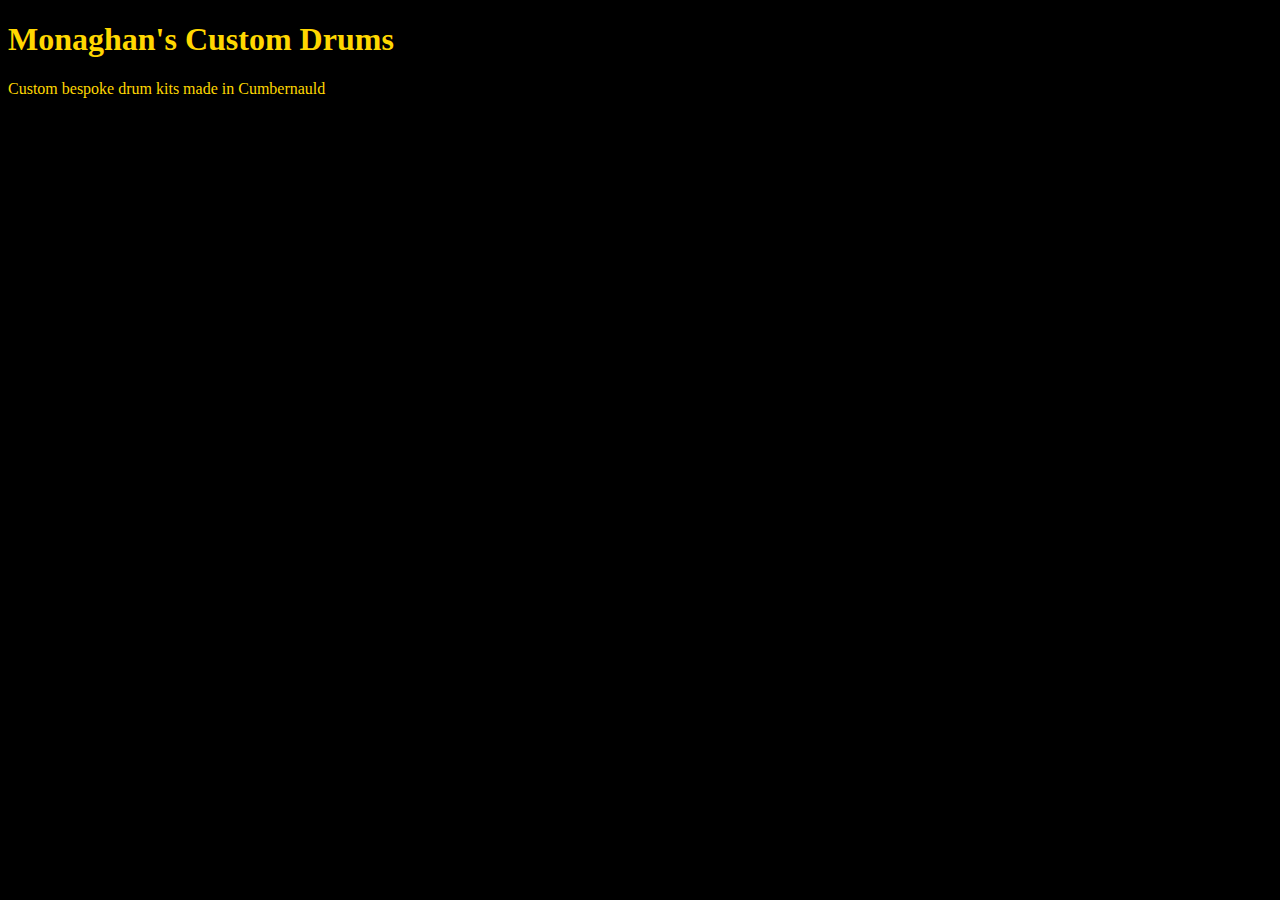
<file: unit_1/index.html>
<!DOCTYPE html>
<html>
<head>
	<link rel="stylesheet" type="text/css" href="css/style.css">
</head>
<title>Monaghan's Custom Drums</title>
<body>
	<h1>Monaghan's Custom Drums</h1>
	<p>Custom bespoke drum kits made in Cumbernauld</p>
</body>
</file>
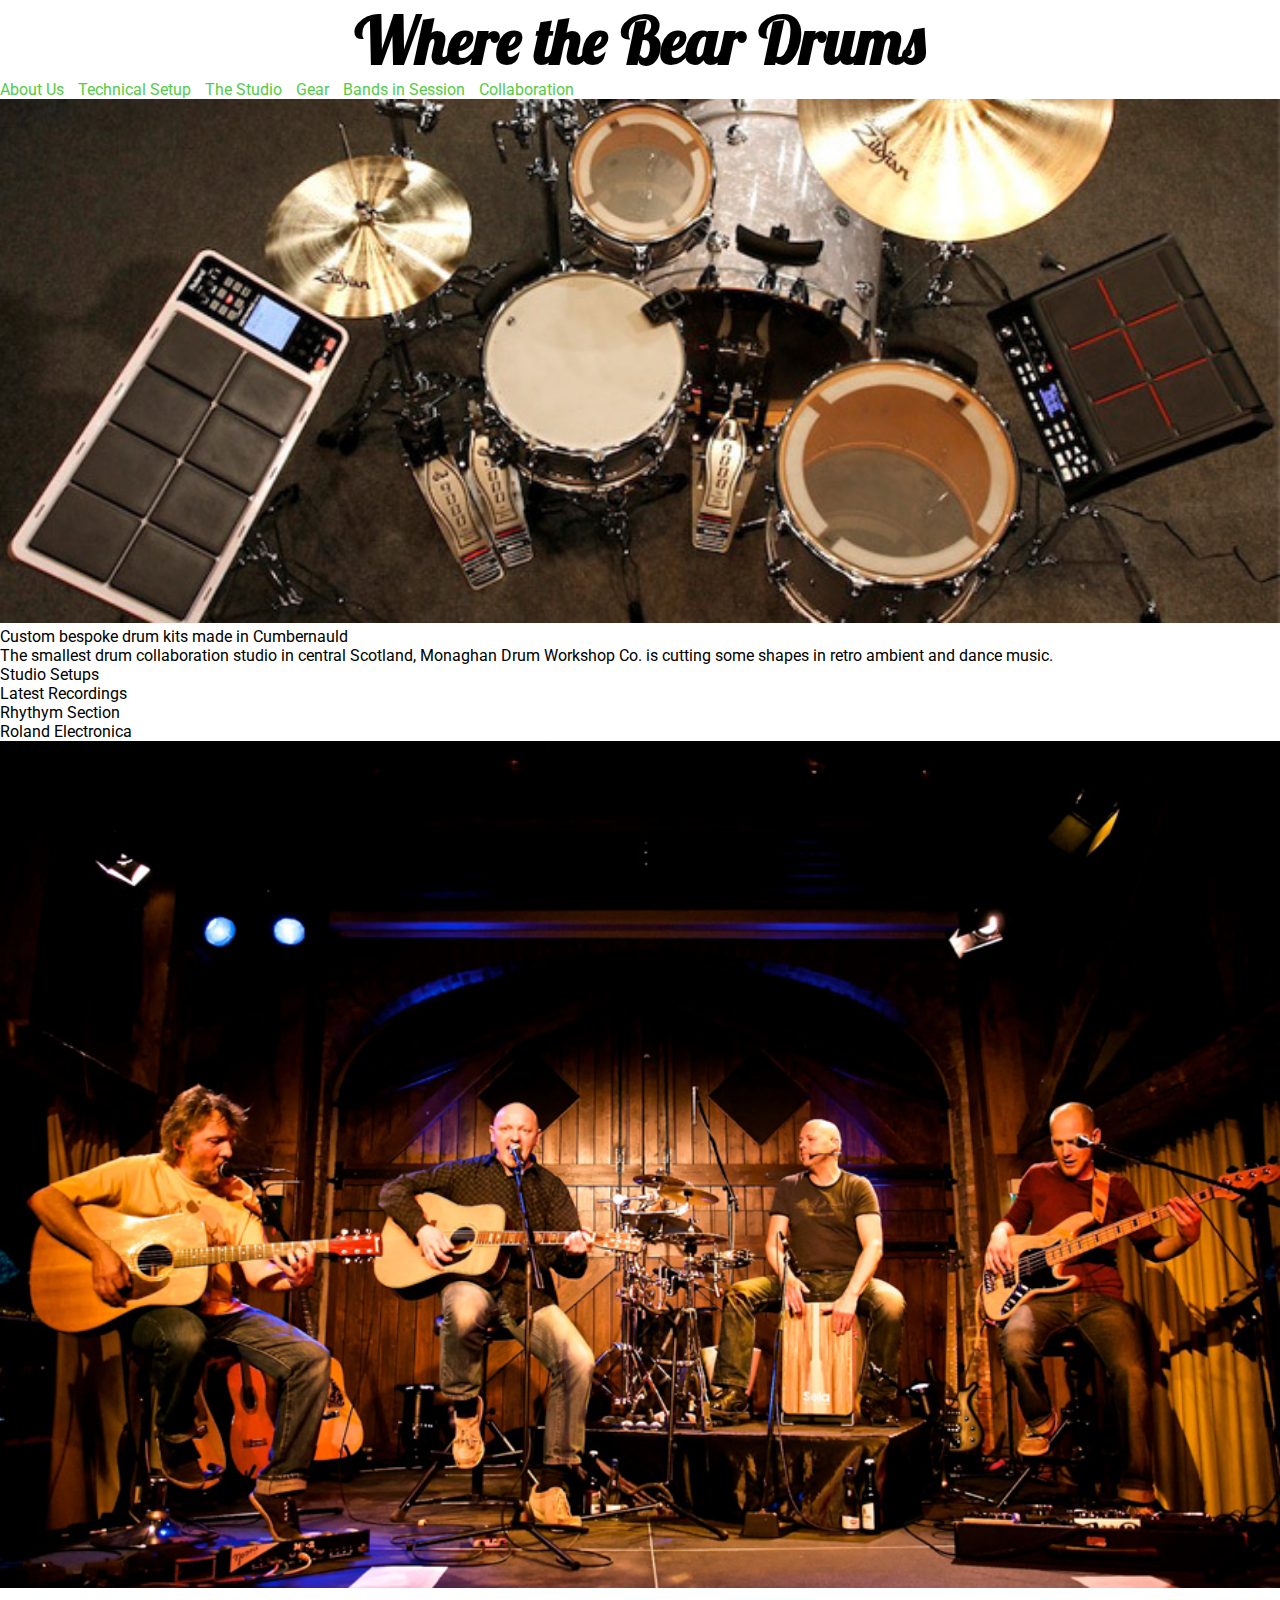
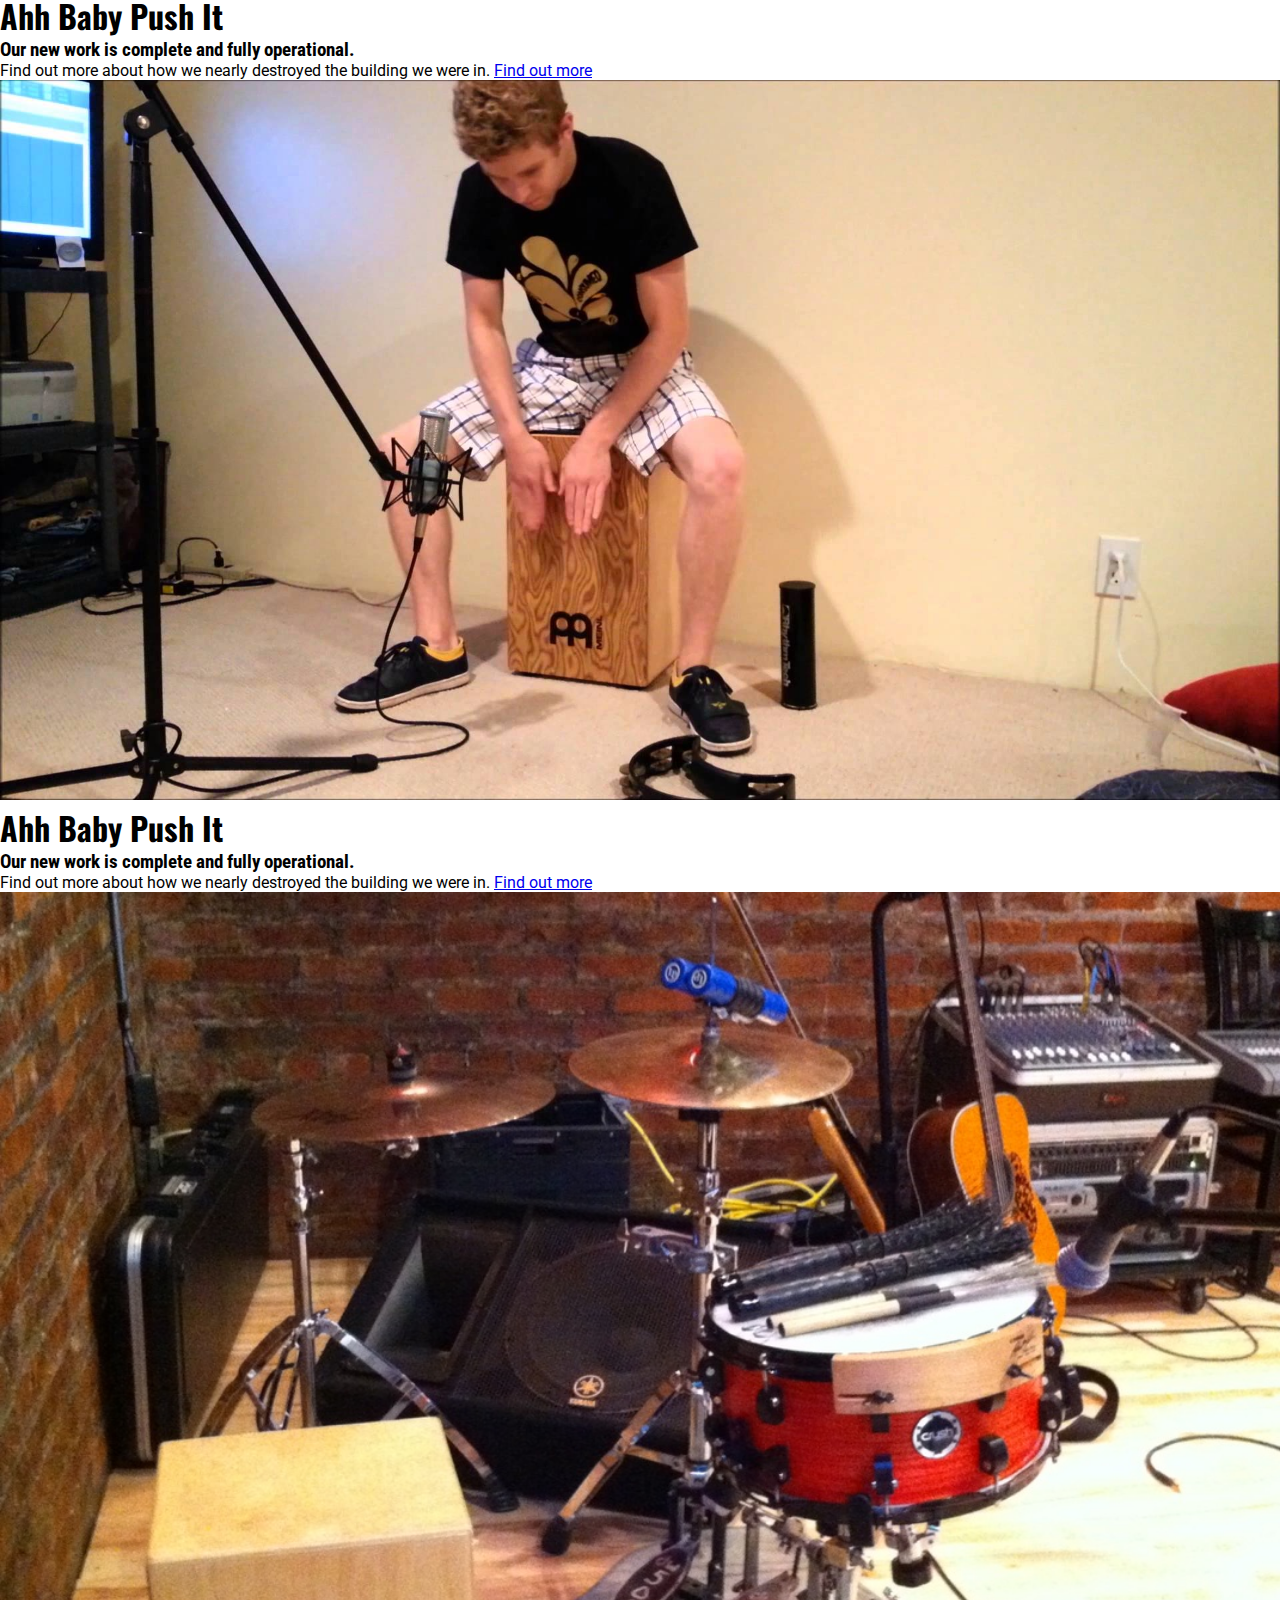
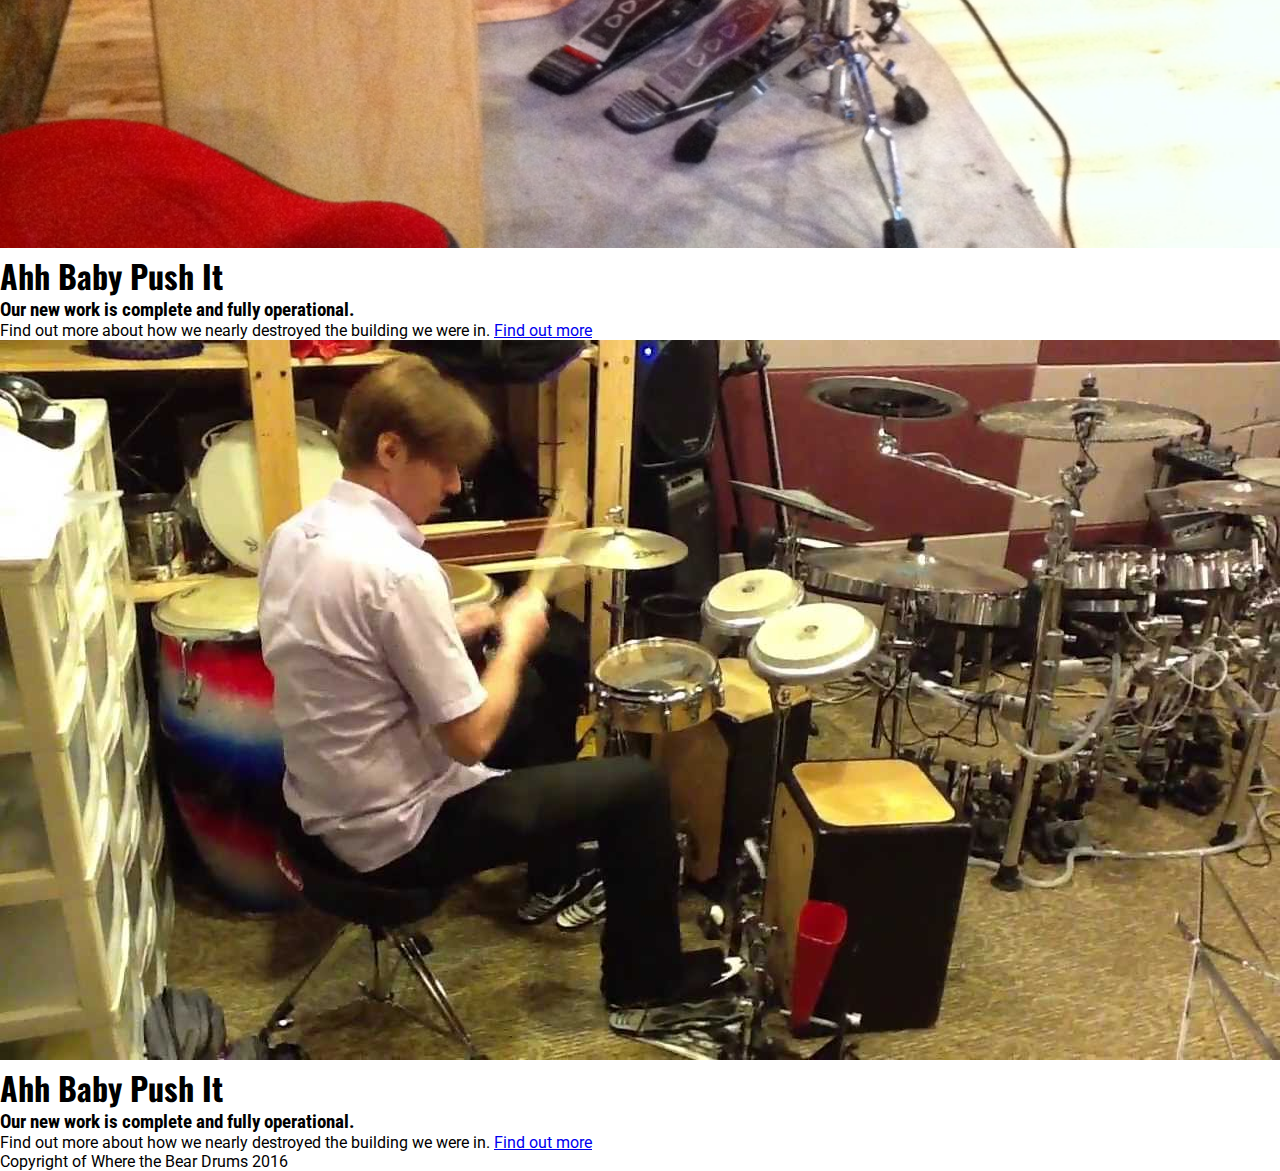
<file: unit_4/index.html>
<!DOCTYPE html>
<html>

<head>

	<link rel="stylesheet" type="text/css" href="css/style.css">
	

</head>

<title>Where the Bear Drums</title>

<body>


	<header>

		<h1>Where the Bear Drums</h1>

		
	<nav>
		<a href="#">About Us</a>
		<a href="#">Technical Setup</a>
		<a href="#">The Studio</a>
		<a href="#">Gear</a>
		<a href="#">Bands in Session</a>
		<a href="#">Collaboration</a>
	</nav>

	<img src="images/mdwc_cajon_alt_setup_02.jpg">

	

	</header>

	<p id:"slogan">Custom bespoke drum kits made in Cumbernauld</p>

	<p>The smallest drum collaboration studio in central Scotland, Monaghan Drum Workshop Co. is cutting some shapes in retro ambient and dance music.</p>

	<ul>
		<li>Studio Setups</li>
		<li>Latest Recordings</li>
		<li>Rhythym Section</li>
		<li>Roland Electronica</li>
	</ul>


<section id="New Workshop">

	<article>
		<img src="images/mdwc_cajon_gig_01.jpg">
		<h1>Ahh Baby Push It</h1>
		<h3>Our new work is complete and fully operational.</h3>
		<p>Find out more about how we nearly destroyed the building we were in. <a href="#">Find out more</a></p>
	</article>

</section>


<section id="Latest Sessions">

	<img src="images/mdwc_cajon_session_01.jpg" alt="The band Cracked Sally in session" width="100%">

	<article>
		
		<h1>Ahh Baby Push It</h1>
		<h3>Our new work is complete and fully operational.</h3>
		<p>Find out more about how we nearly destroyed the building we were in. <a href="#">Find out more</a></p>
	</article>

</section>


<section id="Roland Setup">

	<img src="images/mdwc_cajon_setup_01.jpg">

	<article>
	
		<h1>Ahh Baby Push It</h1>
		<h3>Our new work is complete and fully operational.</h3>
		<p>Find out more about how we nearly destroyed the building we were in. <a href="#">Find out more</a></p>

	</article>

</section>


<section id="Cajon Aucoustic">

	<img src="images/mdwc_cajon_session_02.jpg">

	<article>
		<h1>Ahh Baby Push It</h1>
		<h3>Our new work is complete and fully operational.</h3>
		<p>Find out more about how we nearly destroyed the building we were in. <a href="#">Find out more</a></p>
	</article>

</section>

<footer>

	<p>Copyright of Where the Bear Drums 2016</p>

</footer>


</body>
</file>
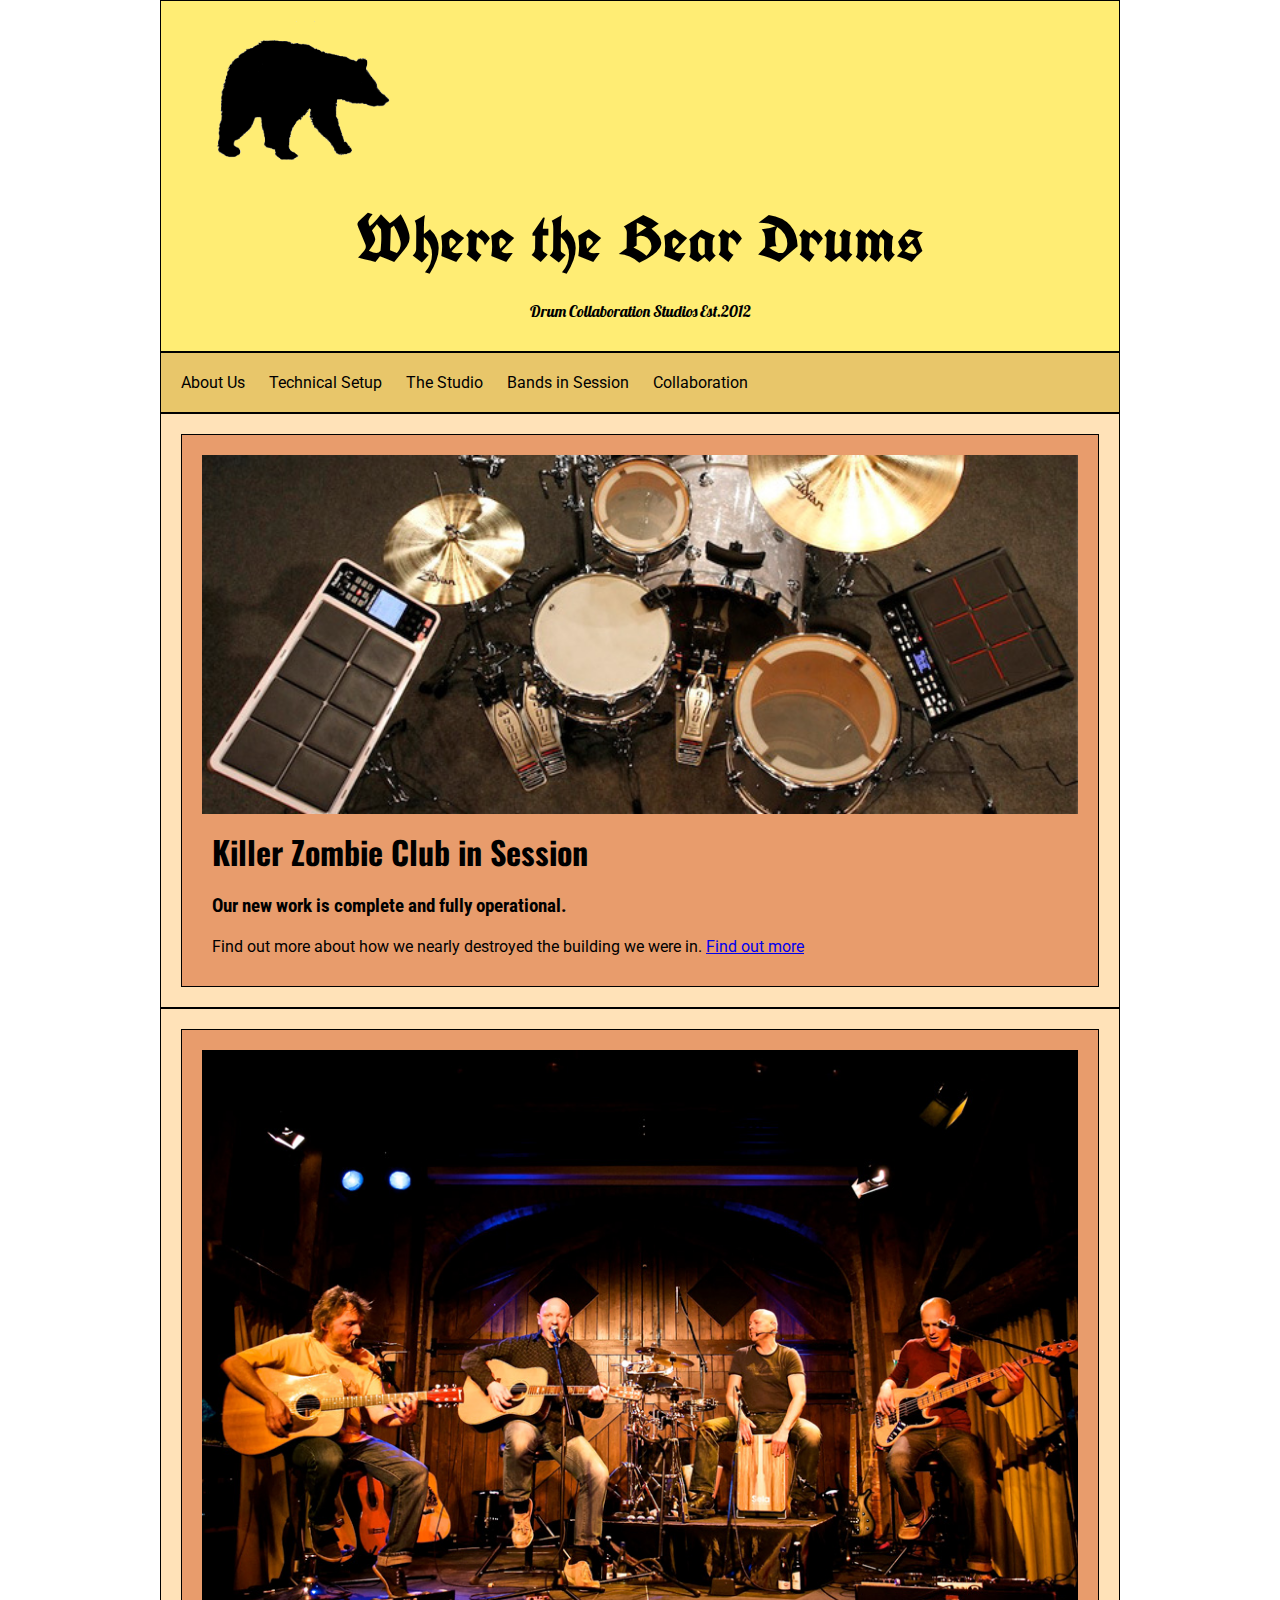
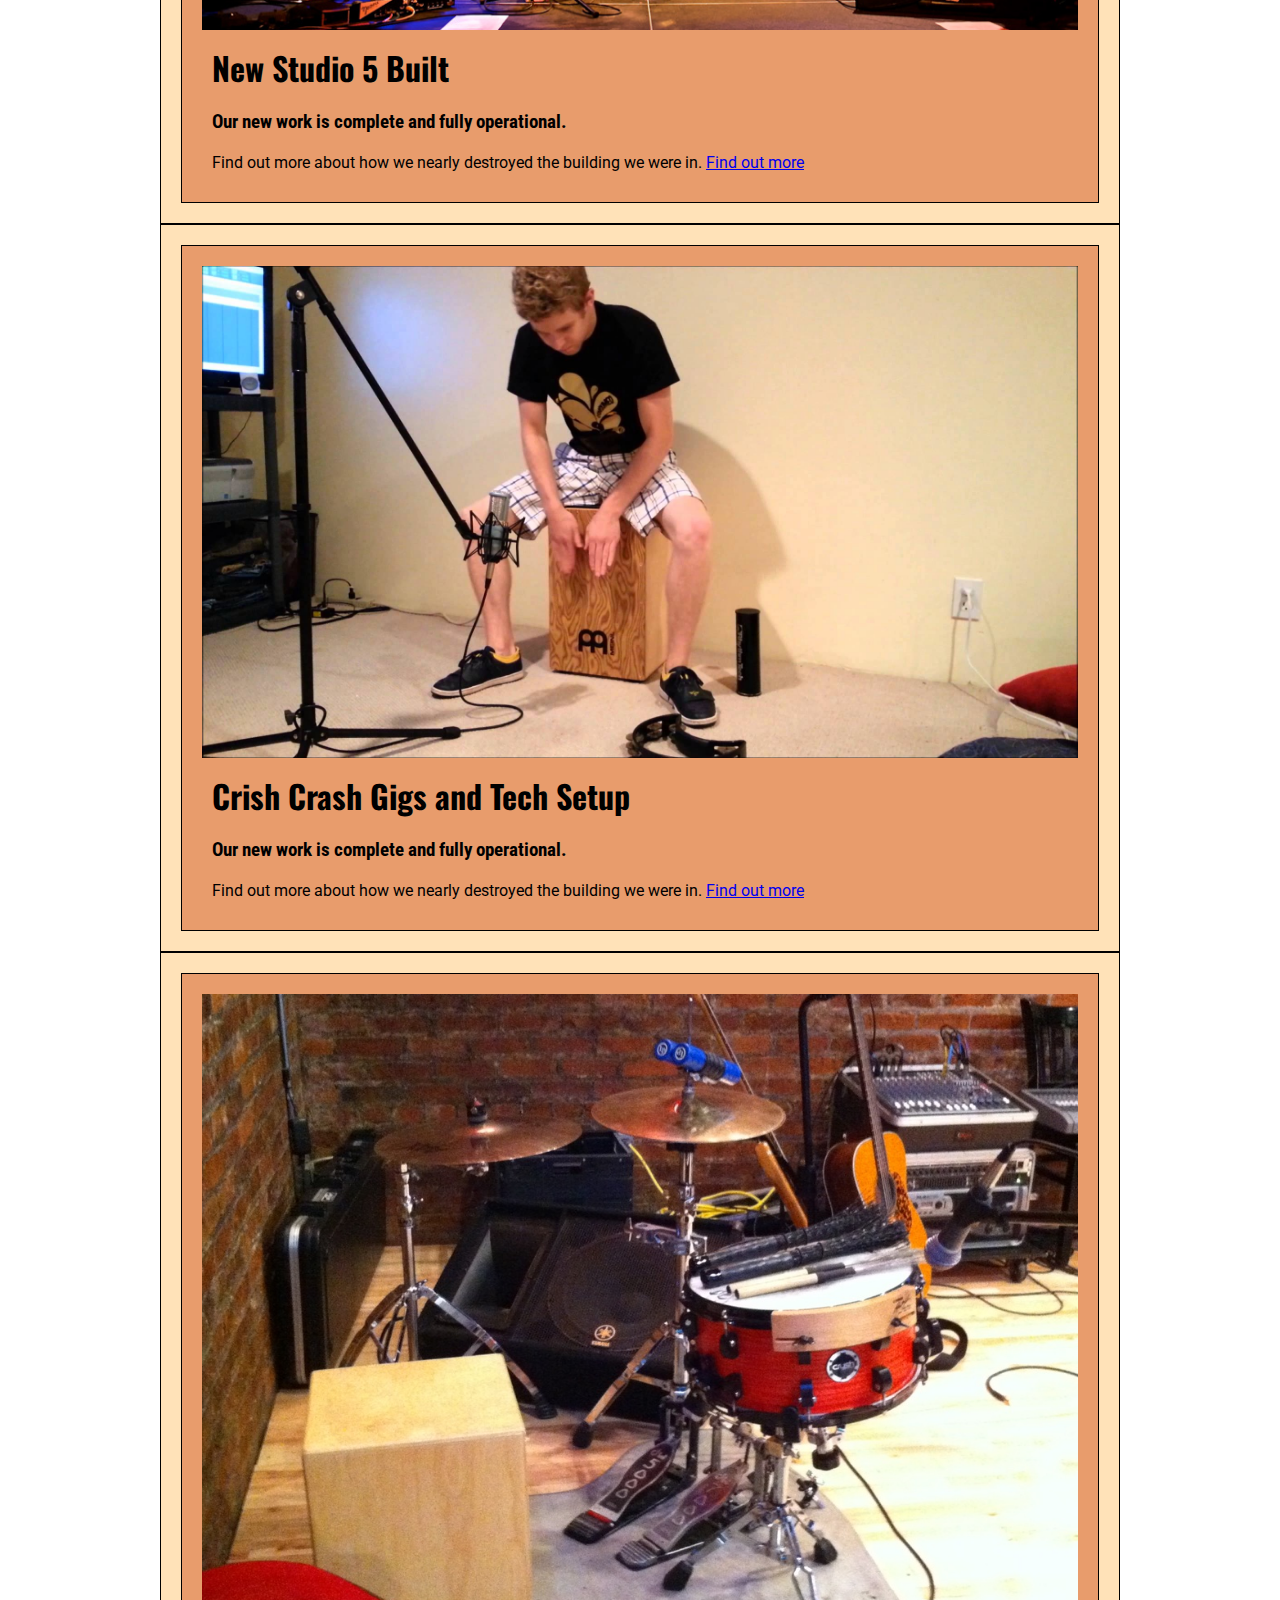
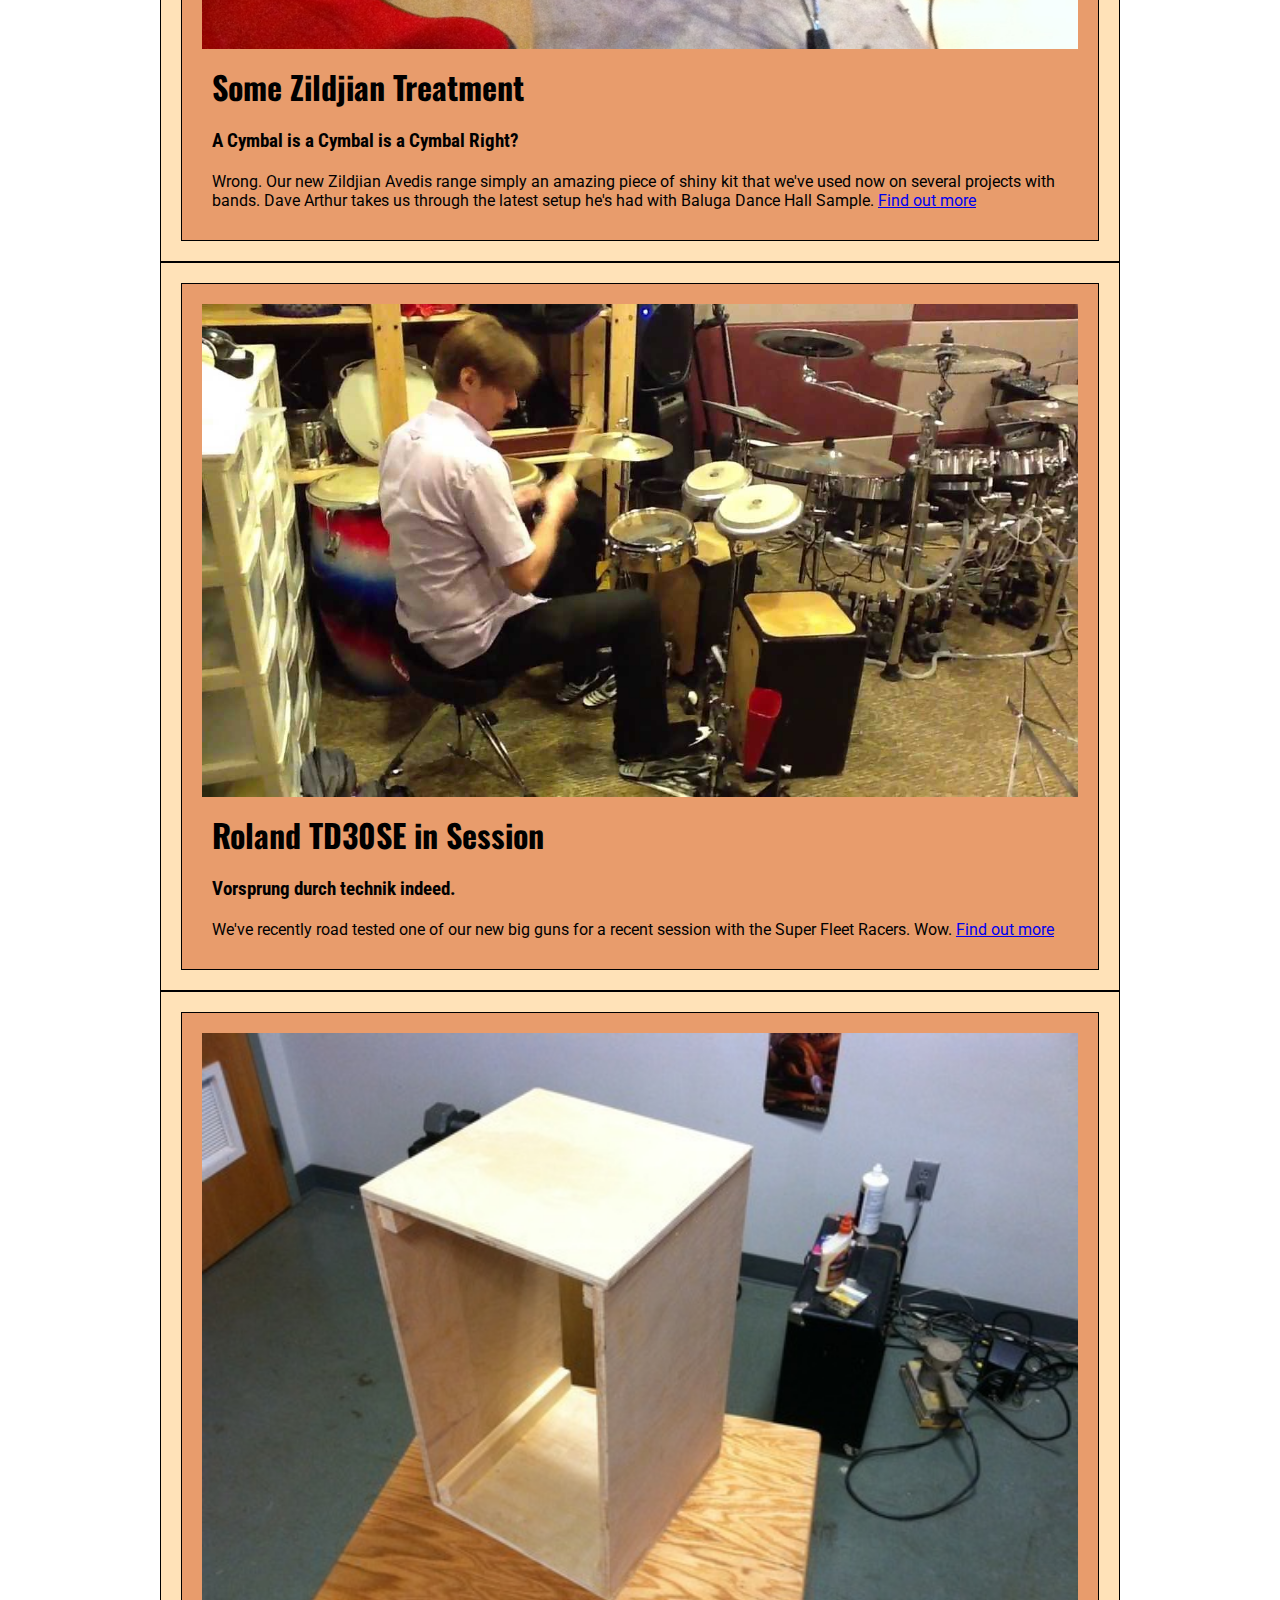
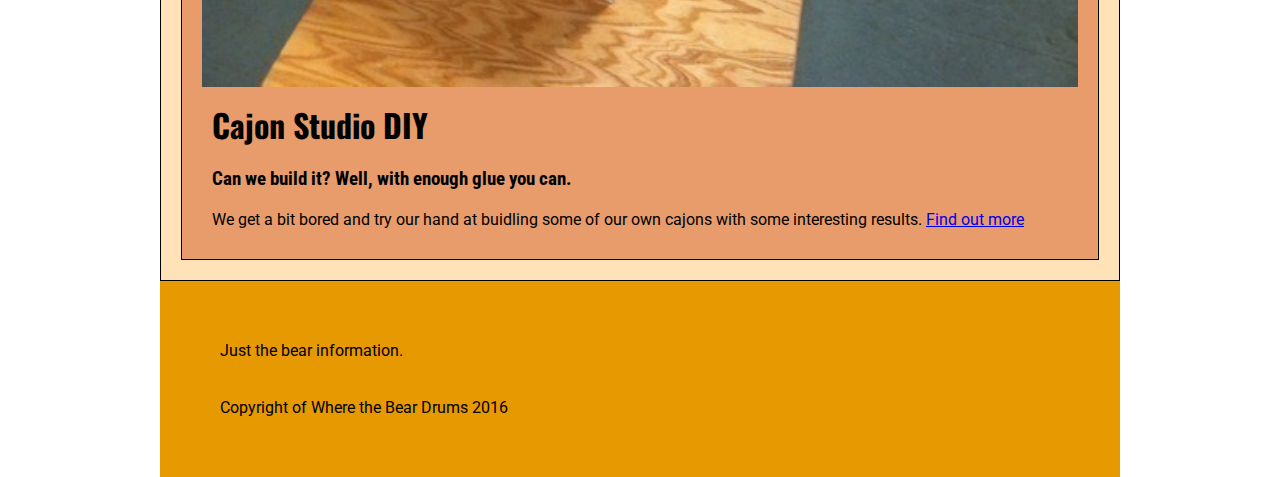
<file: unit_5/index.html>
<!DOCTYPE html>
<html>


	<head>

		<link rel="stylesheet" type="text/css" href="css/style.css">
		
	</head>

<title>Where the Bear Drums</title>


<body>

	<div id="wrapper">

		<header>
			<img src="images/bear_outline.png">
			<h1>Where the Bear Drums</h1>
			<p id="slogan">Drum Collaboration Studios Est.2012</p>

		</header>


		<nav>
			<a href="#">About Us</a>
			<a href="#">Technical Setup</a>
			<a href="#">The Studio</a>
			<a href="#">Bands in Session</a>
			<a href="#">Collaboration</a>
		</nav>


		<section id="section_one_hero">

			<article class="Collaboration Sessions">
				<img src="images/wtbd_cajon_alt_setup_02.jpg">
				<h1>Killer Zombie Club in Session</h1>
				<h3>Our new work is complete and fully operational.</h3>
				<p>Find out more about how we nearly destroyed the building we were in. <a href="#">Find out more</a></p>
			</article>

		</section>
	


		<section id="section_two">

			<article class="Studio News">
				<img src="images/wtbd_cajon_gig_01.jpg">
				<h1>New Studio 5 Built</h1>
				<h3>Our new work is complete and fully operational.</h3>
				<p>Find out more about how we nearly destroyed the building we were in. <a href="#">Find out more</a></p>
			</article>

		</section>


		<section id="section_three">

			<article class="Performance Setups">
				<img src="images/wtbd_cajon_session_01.jpg" alt="The band Cracked Sally in session" width="100%">
				<h1>Crish Crash Gigs and Tech Setup</h1>
				<h3>Our new work is complete and fully operational.</h3>
				<p>Find out more about how we nearly destroyed the building we were in. <a href="#">Find out more</a></p>
			</article>

		</section>


		<section id="section_four">

			<article class="Percussion and Cajon">
				<img src="images/wtbd_cajon_setup_01.jpg">
				<h1>Some Zildjian Treatment</h1>
				<h3>A Cymbal is a Cymbal is a Cymbal Right?</h3>
				<p>Wrong. Our new Zildjian Avedis range simply an amazing piece of shiny kit that we've used now on several projects with bands. Dave Arthur takes us through the latest setup he's had with Baluga Dance Hall Sample. <a href="#">Find out more</a></p>
			</article>

		</section>


		<section id="section_five">

			<article class="Electronic Drums">
				<img src="images/wtbd_cajon_session_02.jpg">
				<h1>Roland TD30SE in Session</h1>
				<h3>Vorsprung durch technik indeed.</h3>
				<p>We've recently road tested one of our new big guns for a recent session with the Super Fleet Racers. Wow. <a href="#">Find out more</a></p>
			</article>

		</section>


		<section id="section_six">

			<article class="Percussion and Cajon">
				<img src="images/wtbd_cajon_build.jpg">
				<h1>Cajon Studio DIY</h1>
				<h3>Can we build it? Well, with enough glue you can.</h3>
				<p>We get a bit bored and try our hand at buidling some of our own cajons with some interesting results. <a href="#">Find out more</a></p>
			</article>

		</section>


		<footer>

			<p>Just the bear information.</p>
			<br>
			<p>Copyright of Where the Bear Drums 2016

		</footer>


	</div>


</body>
</file>
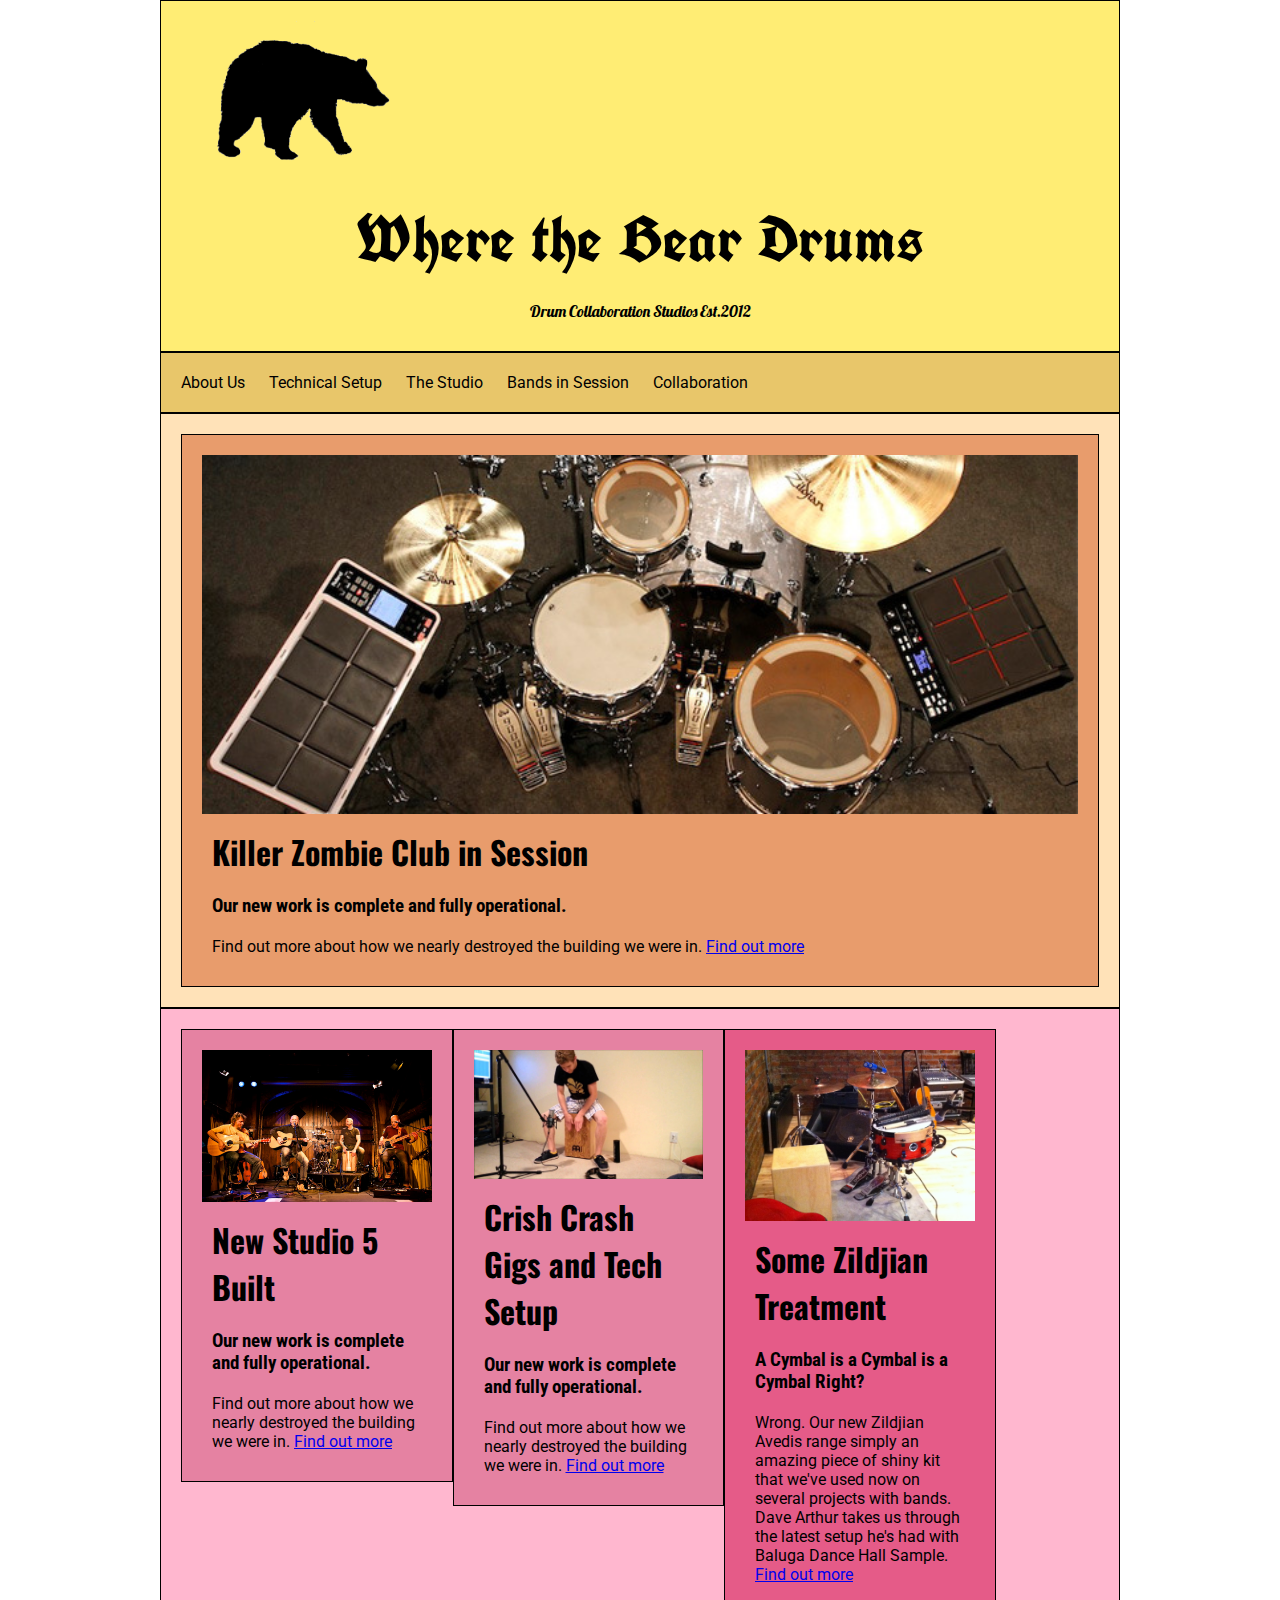
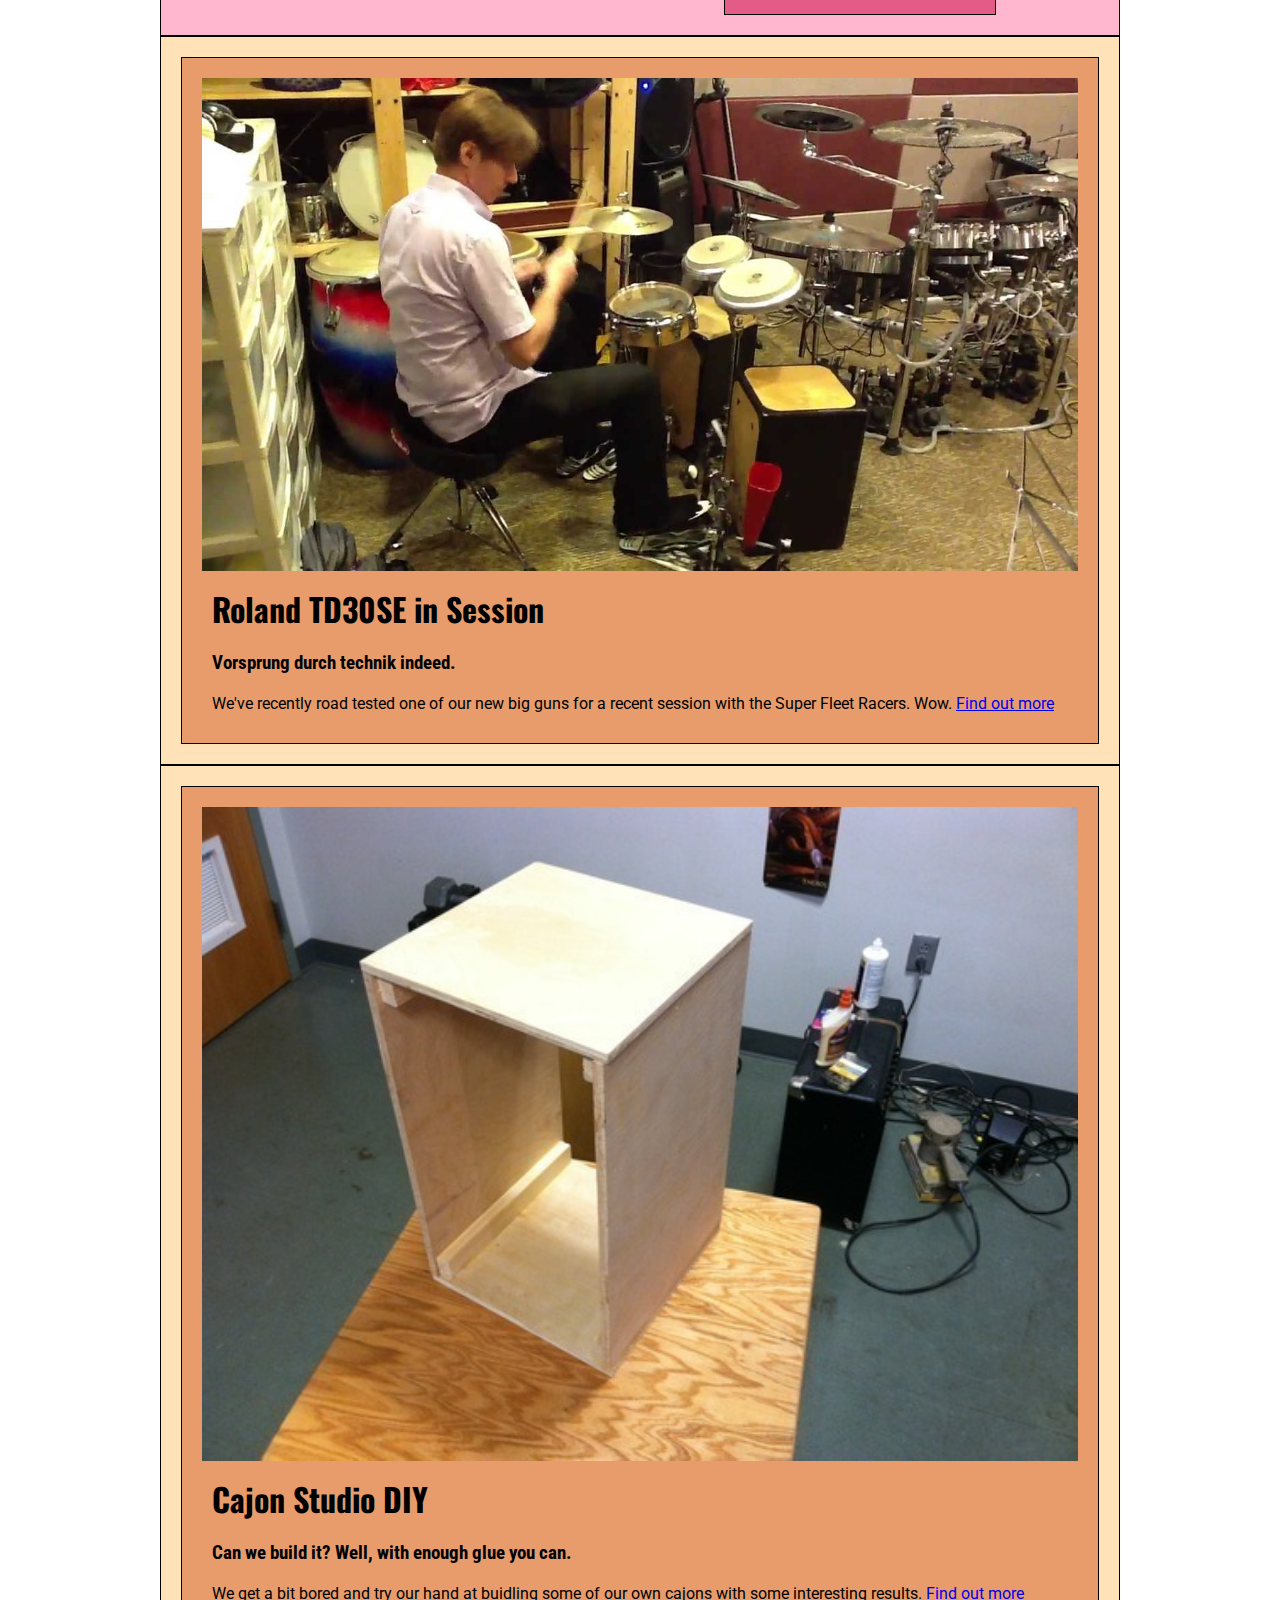
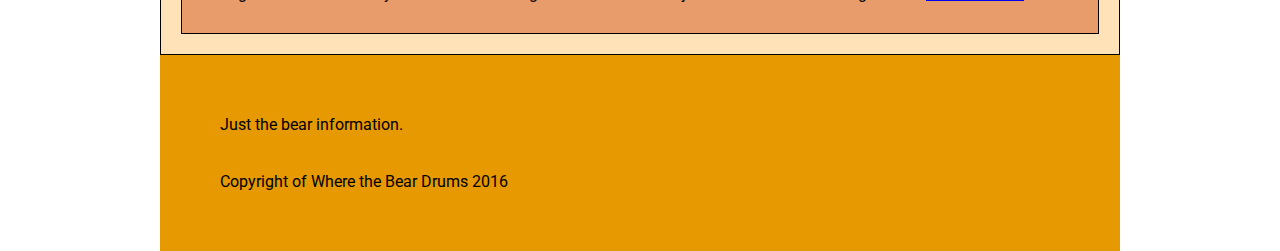
<file: unit_6/index.html>
<!DOCTYPE html>
<html>


	<head>

		<link rel="stylesheet" type="text/css" href="css/style.css">
		
	</head>

<title>Where the Bear Drums</title>


<body>

	<div id="wrapper">

		<header>
			<img src="images/bear_outline.png">
			<h1>Where the Bear Drums</h1>
			<p id="slogan">Drum Collaboration Studios Est.2012</p>

		</header>


		<nav>
			<a href="#">About Us</a>
			<a href="#">Technical Setup</a>
			<a href="#">The Studio</a>
			<a href="#">Bands in Session</a>
			<a href="#">Collaboration</a>
		</nav>


		<section id="hero_column">

			<article class="Collaboration Sessions">
				<img src="images/wtbd_cajon_alt_setup_02.jpg">
				<h1>Killer Zombie Club in Session</h1>
				<h3>Our new work is complete and fully operational.</h3>
				<p>Find out more about how we nearly destroyed the building we were in. <a href="#">Find out more</a></p>
			</article>

		</section>
	


		<section id="three_column_layout_1" class="clearfix">

			<article id="left" class="Studio News">
				<img src="images/wtbd_cajon_gig_01.jpg">
				<h1>New Studio 5 Built</h1>
				<h3>Our new work is complete and fully operational.</h3>
				<p>Find out more about how we nearly destroyed the building we were in. <a href="#">Find out more</a></p>
			</article>


			<article id="middle" class="Performance Setups">
				<img src="images/wtbd_cajon_session_01.jpg" alt="The band Cracked Sally in session" width="100%">
				<h1>Crish Crash Gigs and Tech Setup</h1>
				<h3>Our new work is complete and fully operational.</h3>
				<p>Find out more about how we nearly destroyed the building we were in. <a href="#">Find out more</a></p>
			</article>


			<article id="right" class="Percussion and Cajon">
				<img src="images/wtbd_cajon_setup_01.jpg">
				<h1>Some Zildjian Treatment</h1>
				<h3>A Cymbal is a Cymbal is a Cymbal Right?</h3>
				<p>Wrong. Our new Zildjian Avedis range simply an amazing piece of shiny kit that we've used now on several projects with bands. Dave Arthur takes us through the latest setup he's had with Baluga Dance Hall Sample. <a href="#">Find out more</a></p>
			</article>

		</section>


		<section id="section_five">

			<article class="Electronic Drums">
				<img src="images/wtbd_cajon_session_02.jpg">
				<h1>Roland TD30SE in Session</h1>
				<h3>Vorsprung durch technik indeed.</h3>
				<p>We've recently road tested one of our new big guns for a recent session with the Super Fleet Racers. Wow. <a href="#">Find out more</a></p>
			</article>

		</section>


		<section id="section_six">

			<article class="Percussion and Cajon">
				<img src="images/wtbd_cajon_build.jpg">
				<h1>Cajon Studio DIY</h1>
				<h3>Can we build it? Well, with enough glue you can.</h3>
				<p>We get a bit bored and try our hand at buidling some of our own cajons with some interesting results. <a href="#">Find out more</a></p>
			</article>

		</section>


		<footer>

			<p>Just the bear information.</p>
			<br>
			<p>Copyright of Where the Bear Drums 2016

		</footer>


	</div>


</body>
</file>
<file: unit_1/css/style.css>
body {
    background-color: black;
}

h1, p {
    color: gold;
}
</file>
<file: unit_4/css/style.css>
@import url(https://fonts.googleapis.com/css?family=Rye|Roboto|Oswald:400,700|Roboto+Condensed:700|Dosis:600|Lobster|Signika|Signika+Negative|Lily+Script+One);

* {
    padding: 0;
    margin: 0;
}


h1 {
    font-family: 'Oswald', sans-serif;
    font-size: 2em;
}

header h1 {
    font-family: 'Lobster', sans-serif;
    font-size: 4em;
    text-align: center;
}


h3 {
    font-family: 'Roboto Condensed', sans-serif;
}
  

p {
    font-family: 'Roboto', sans-serif;

}


nav a {
    font-family: 'Roboto', sans-serif;
    color: #55cc45;
    text-decoration: none;
    text-transform: none;
    margin-right: 10px;
}
 

ul {
    font-family: 'Roboto', sans-serif;
    
}

    
li {


}

img {
    width: 100%;

}

#slogan {

}
</file>
<file: unit_5/css/style.css>
@import url(https://fonts.googleapis.com/css?family=Rye|Roboto|Sancreek|UnifrakturCook:700|Rye|Oldenburg|Pacifico|Leckerli+One|Oswald:400,700|Roboto+Condensed:700|Dosis:600|Lobster|Signika|Signika+Negative|Lily+Script+One);

* {
    padding: 0;
    margin: 0;
}


h1 {
    font-family: 'Oswald', sans-serif;
    font-size: 2em;
    padding: 10px;
}

header {
    background-color: #FFED74;
    border: 1px black solid;
    padding: 20px;
    vertical-align: center;
}

header h1 {
    font-family: 'UnifrakturCook', serif;
    font-size: 4em;
    text-align: center;
    padding:10px;
}

header p {
    font-family: 'Lobster', sans-serif;
    font-size: 1em;
    text-align: center;
    padding: 10px;
}

header img {
    height: 25%;
    width: 25%;
    text-align:center;
    margin: 0 auto;
    padding:0px; 
}

section {
    background-color: #FFE2B8;
    border: 1px black solid;
    padding: 20px;
}

article {
    background-color: #E89C6C;
    border: 1px black solid;
    padding: 20px;
}


h3 {
    font-family: 'Roboto Condensed', sans-serif;
    padding:10px;
}
  

p {
    font-family: 'Roboto', sans-serif;
    padding: 10px;

}

nav {
    background-color: #E8C66A;
    border: 1px black solid;
    padding: 20px;
}


nav a {
    font-family: 'Roboto', sans-serif;
    color: #000000;
    text-decoration: none;
    text-transform: none;
    margin-right: 20px;
}
 

ul {
    font-family: 'Roboto', sans-serif;
    
}

    
li {


}

img {
    width: 100%;

}

footer {
    background-color: #e69900;
    width: auto;
    padding: 50px;
}

#wrapper {
    width: 960px;
    margin: 0 auto;
}


#slogan {

}
</file>
<file: unit_6/css/style.css>
@import url(https://fonts.googleapis.com/css?family=Rye|Roboto|Sancreek|UnifrakturCook:700|Rye|Oldenburg|Pacifico|Leckerli+One|Oswald:400,700|Roboto+Condensed:700|Dosis:600|Lobster|Signika|Signika+Negative|Lily+Script+One);

* {
    padding: 0;
    margin: 0;
}


h1 {
    font-family: 'Oswald', sans-serif;
    font-size: 2em;
    padding: 10px;
}

header {
    background-color: #FFED74;
    border: 1px black solid;
    padding: 20px;
    vertical-align: center;
}

header h1 {
    font-family: 'UnifrakturCook', serif;
    font-size: 4em;
    text-align: center;
    padding:10px;
}

header p {
    font-family: 'Lobster', sans-serif;
    font-size: 1em;
    text-align: center;
    padding: 10px;
}

header img {
    height: 25%;
    width: 25%;
    text-align:center;
    margin: 0 auto;
    padding:0px; 
}

section {
    background-color: #FFE2B8;
    border: 1px black solid;
    padding: 20px;
}

article {
    background-color: #E89C6C;
    border: 1px black solid;
    padding: 20px;
}


h3 {
    font-family: 'Roboto Condensed', sans-serif;
    padding:10px;
}
  

p {
    font-family: 'Roboto', sans-serif;
    padding: 10px;

}

nav {
    background-color: #E8C66A;
    border: 1px black solid;
    padding: 20px;
}


nav a {
    font-family: 'Roboto', sans-serif;
    color: #000000;
    text-decoration: none;
    text-transform: none;
    margin-right: 20px;
}
 

ul {
    font-family: 'Roboto', sans-serif;
    
}

    
li {


}

img {
    width: 100%;

}

footer {
    background-color: #e69900;
    width: auto;
    padding: 50px;
}

#wrapper {
    width: 960px;
    margin: 0 auto;
}


#slogan {

}

#three_column_layout_1 {
    background-color: #FFB7CF;
    border: 1px black solid;
    padding: 20px;
}

#left {
    background-color: #E582A2;
    border: 1px black solid;
    padding: 20px;
    float: left;
    width: 25%;
}

#middle {
    background-color: #E582A2;
    border: 1px black solid;
    padding: 20px;
    float: left;
    width: 25%;
}

#right {
    background-color: #E55B88;
    border: 1px black solid;
    padding: 20px;
    float: left;
    width: 25%;
}

.clearfix:after {
    visibility: hidden;
    display: block;
    font-size: 0;
    content: " ";
    clear: both;
    height: 0;
}
</file>
